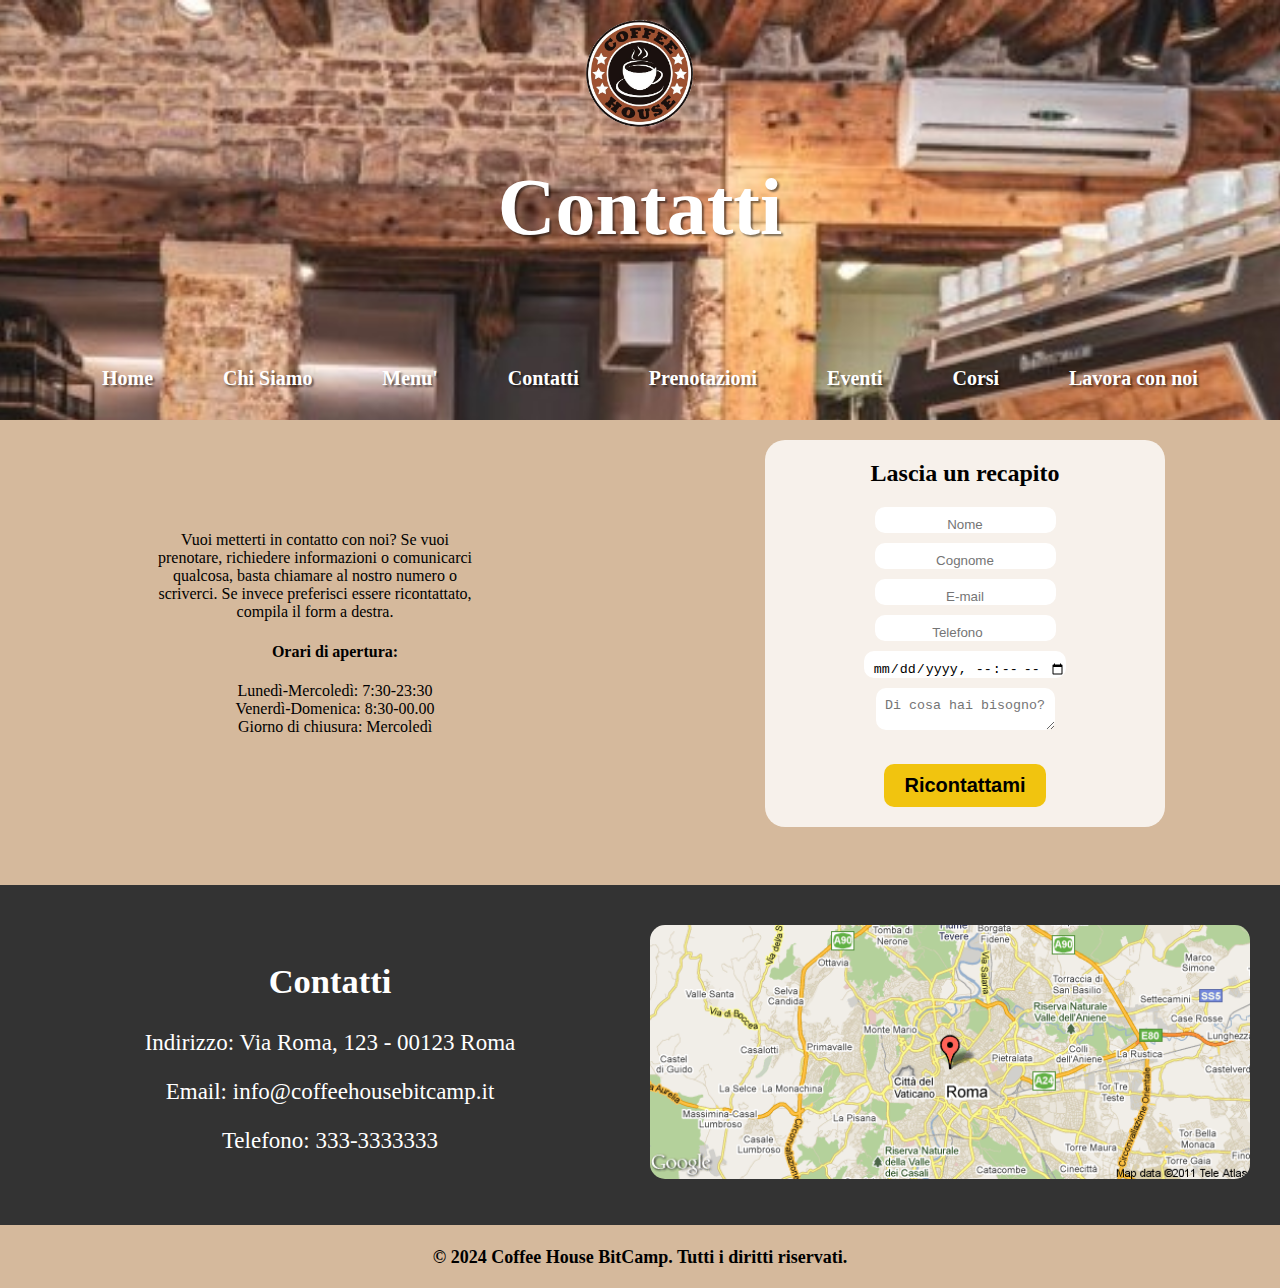
<file: Contatti.html>
﻿<!DOCTYPE html>
<html>
<head>
    <meta charset="utf-8" />
    <meta name="viewport" content="width=device-width, initial-scale=1" />
    <meta name="description" content="Sezione contatti della Coffeehouse" />
    <meta name="keywords" content="contatti, mail, telefono, scrivici" />
    <meta name="author" content="Daniele Schiavoni">
    <head><link rel="stylesheet" href="src/style.css" /></head>
    <!--Inizio Navbar con immagine-->
    <nav>
        <img src="src/img/logoCoffe.png" alt="logo" width="150">
           <ul>
            <li><a href="index.html">Home</a></li>
            <li><a href="chiSiamo.html">Chi Siamo</a></li>
            <li><a href="menu.html">Menu'</a></li>
            <li><a href="contatti.html">Contatti</a></li>
            <li><a href="prenotazioni.html">Prenotazioni</a></li>
            <li><a href="eventi.html">Eventi</a></li>
            <li><a href="corsi.html">Corsi</a></li>
            <li><a href="">Lavora con noi</a></li>
           </ul>
           <h1 class="testoPagina">Contatti</h1>
       </nav>
       <!--Fine Navbar con immagine-->
    <title>Contatti</title>
</head>

<body>
    <!--Creazione di un div contact per poter dividere la pagina in due colonne-->
    <div class="contact">
    
        <section class="contact_out">
            <p>Vuoi metterti in contatto con noi? Se vuoi prenotare, richiedere informazioni o comunicarci qualcosa, basta chiamare al nostro numero o scriverci. Se invece preferisci essere ricontattato, compila il form a destra.</p>
            
            <ol>
                <li><h4>Orari di apertura:</h4></li>
                <li>Lunedì-Mercoledì: 7:30-23:30</li>
                <li>Venerdì-Domenica: 8:30-00.00</li>
                <li>Giorno di chiusura: Mercoledì</li>
            </ol>
        </section>

        <section class="contact_in">
            
            <!--Sezione per essere ricontattati-->
            <h2>Lascia un recapito</h2>
            <form>
                
                <input type="text" name="nome" placeholder="Nome"/><br/>
                <input type="text" name="cognome" placeholder="Cognome"/><br/>
                <input type="email" name="email" placeholder="E-mail"/><br/>
                <input type="number" name="telefono" placeholder="Telefono"/><br/>
                <input type="datetime-local" name="data"/><br/>
                <textarea name="Motivo" placeholder="Di cosa hai bisogno?"></textarea><br/>
                <button type="submit">Ricontattami</button>
            </form>
                            
            
        </section>
        <br/>
        
        
    </div>
    <section id="contatti">
        <div class="containerIndirizzo">
            <h2>Contatti</h2>
            <p>Indirizzo: Via Roma, 123 - 00123 Roma</p>
            <p>Email: info@coffeehousebitcamp.it</p>
            <p>Telefono: 333-3333333</p>
        </div>
        <div class="containerMaps">
            <img src="src/img/maps.png" alt="maps/image" width="600" />
        </div>
    </section>
</body>
<footer>
    
    <p class="formatP">&copy; 2024 Coffee House BitCamp. Tutti i diritti riservati.</p>
</footer>
</html>
</file>
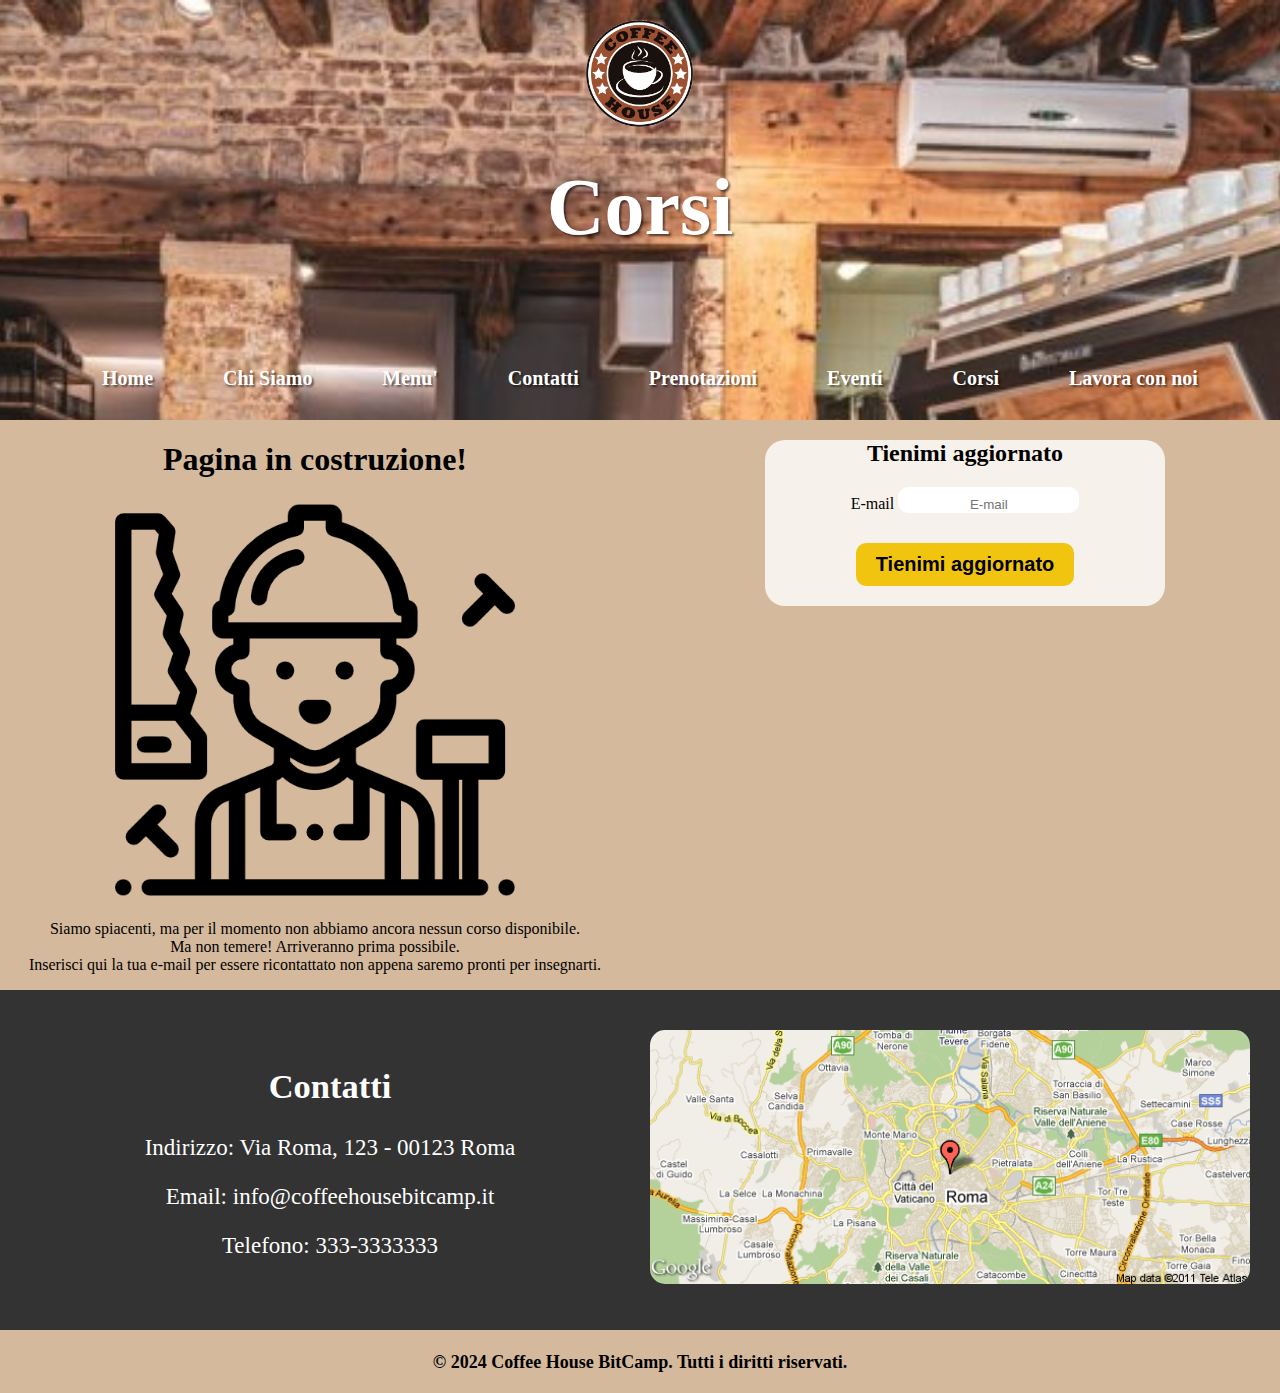
<file: Corsi.html>
<!DOCTYPE html>
<html>
<head>
    <meta charset="utf-8" />
    <meta name="viewport" content="width=device-width, initial-scale=1" />
    <meta name="description" content="La sezione corsi, ancora da definire" />
    <meta name="keywords" content="corsi, barman" />
    <meta name="author" content="Daniele Schiavoni">
    <head><link rel="stylesheet" href="src/style.css" /></head>
    <body>
    <!--Inizio Navbar con immagine-->
    <header>
    <nav>
        <img src="src/img/logoCoffe.png" alt="logo" width="150">
           <ul>
            <li><a href="index.html">Home</a></li>
            <li><a href="chiSiamo.html">Chi Siamo</a></li>
            <li><a href="menu.html">Menu'</a></li>
            <li><a href="contatti.html">Contatti</a></li>
            <li><a href="prenotazioni.html">Prenotazioni</a></li>
            <li><a href="eventi.html">Eventi</a></li>
            <li><a href="corsi.html">Corsi</a></li>
            <li><a href="">Lavora con noi</a></li>
           </ul>
           <h1 class="testoPagina">Corsi</h1>
       </nav>
       <!--Fine Navbar con immagine-->
    <title>Corsi</title>
</header>

    <!--Placeholder per la pagina corsi, ancora in costruzione-->    
    <div class="contact">
        <div>     
            <h1>Pagina in costruzione!</h1>
            <img src="src/img/carpenter.png" width="400px">              
            <p>Siamo spiacenti, ma per il momento non abbiamo ancora nessun corso disponibile.<br> Ma non temere! Arriveranno prima possibile.<br> Inserisci qui la tua e-mail per essere ricontattato non appena saremo pronti per insegnarti.</p>    
        </div>         
        <div>      
        <section class="contact_in">
            
            <form>
                <h2>Tienimi aggiornato</h2>
                <label for="email">E-mail</label>
                <input type="e-mail" name="email" placeholder="E-mail"/>
                <button type="submit">Tienimi aggiornato</button>
            </form>
        </section>
        </div>    
    </div>
            


    <section id="contatti">
        <div class="containerIndirizzo">
            <h2>Contatti</h2>
            <p>Indirizzo: Via Roma, 123 - 00123 Roma</p>
            <p>Email: info@coffeehousebitcamp.it</p>
            <p>Telefono: 333-3333333</p>
        </div>
        
        <div class="containerMaps">
            <img src="src/img/maps.png" alt="maps/image" width="600" />
        </div>
    </section>

<footer>

    <p class="formatP">&copy; 2024 Coffee House BitCamp. Tutti i diritti riservati.</p>
</footer>
</body>
</html>
</file>
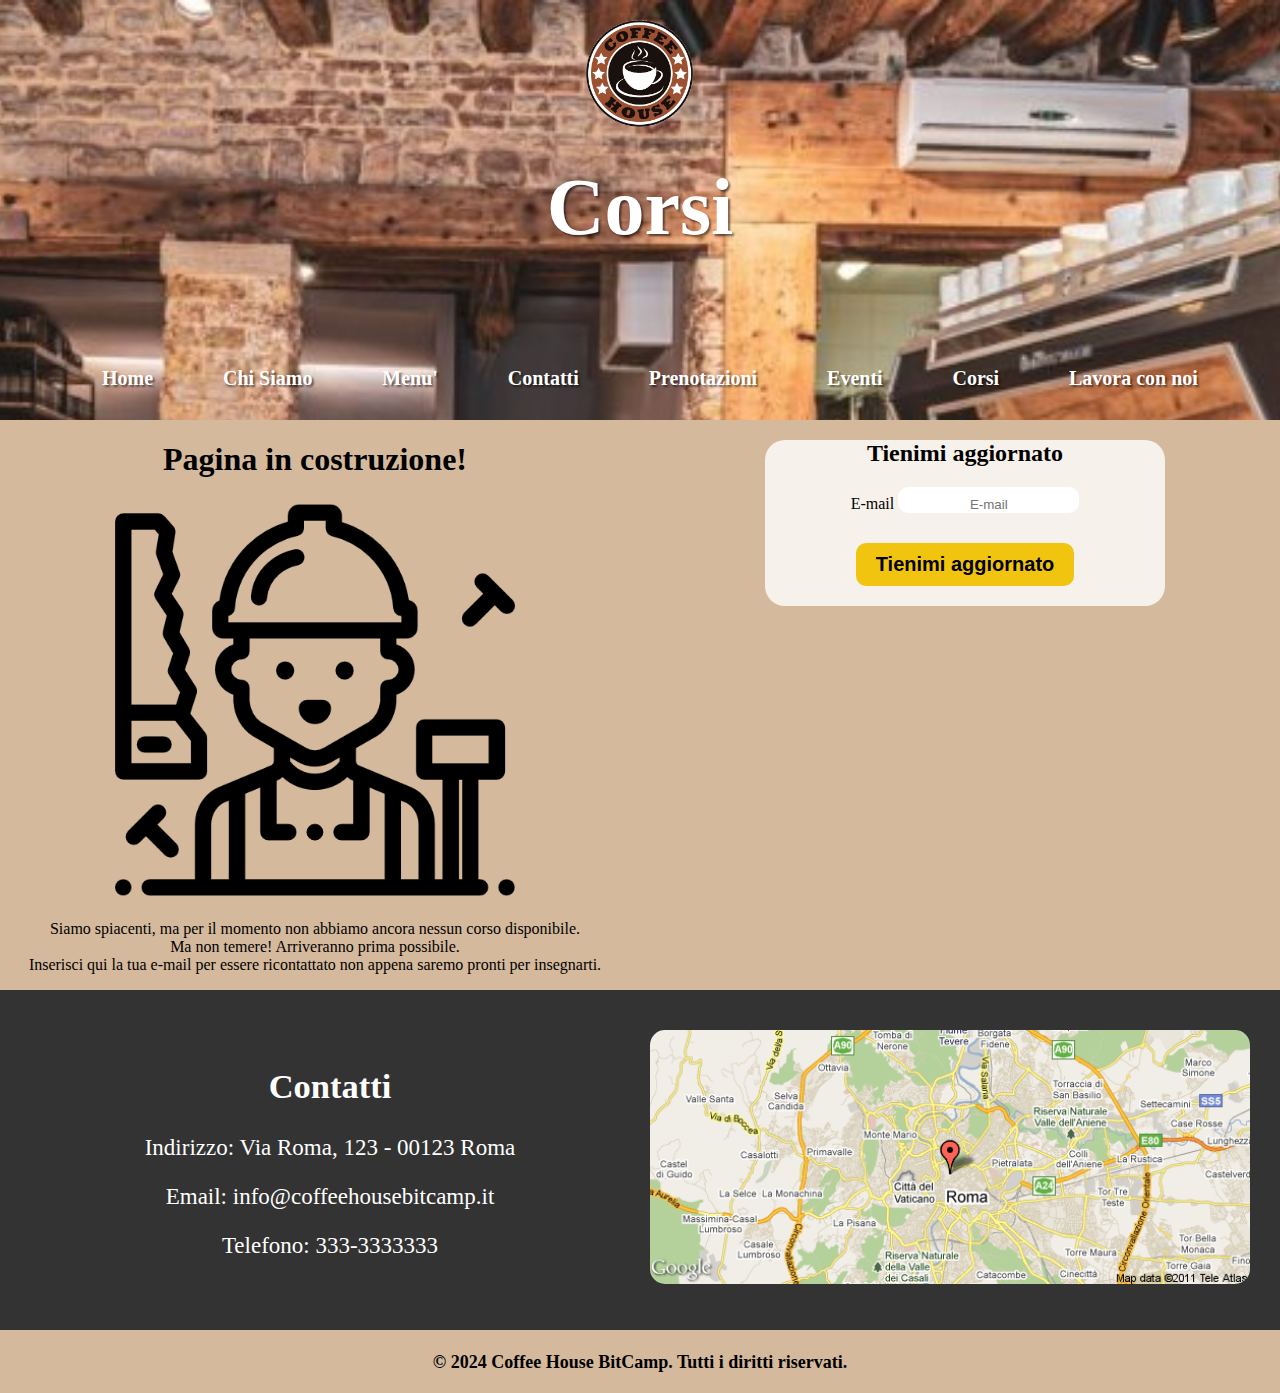
<file: corsi.html>
<!DOCTYPE html>
<html>
<head>
    <meta charset="utf-8" />
    <meta name="viewport" content="width=device-width, initial-scale=1" />
    <meta name="description" content="La sezione corsi, ancora da definire" />
    <meta name="keywords" content="corsi, barman" />
    <meta name="author" content="Daniele Schiavoni">
    <head><link rel="stylesheet" href="src/style.css" /></head>
    <body>
    <!--Inizio Navbar con immagine-->
    <header>
    <nav>
        <img src="src/img/logoCoffe.png" alt="logo" width="150">
           <ul>
            <li><a href="index.html">Home</a></li>
            <li><a href="chiSiamo.html">Chi Siamo</a></li>
            <li><a href="menu.html">Menu'</a></li>
            <li><a href="contatti.html">Contatti</a></li>
            <li><a href="prenotazioni.html">Prenotazioni</a></li>
            <li><a href="eventi.html">Eventi</a></li>
            <li><a href="corsi.html">Corsi</a></li>
            <li><a href="">Lavora con noi</a></li>
           </ul>
           <h1 class="testoPagina">Corsi</h1>
       </nav>
       <!--Fine Navbar con immagine-->
    <title>Corsi</title>
</header>

    <!--Placeholder per la pagina corsi, ancora in costruzione-->    
    <div class="contact">
        <div>     
            <h1>Pagina in costruzione!</h1>
            <img src="src/img/carpenter.png" width="400px">              
            <p>Siamo spiacenti, ma per il momento non abbiamo ancora nessun corso disponibile.<br> Ma non temere! Arriveranno prima possibile.<br> Inserisci qui la tua e-mail per essere ricontattato non appena saremo pronti per insegnarti.</p>    
        </div>         
        <div>      
        <section class="contact_in">
            
            <form>
                <h2>Tienimi aggiornato</h2>
                <label for="email">E-mail</label>
                <input type="e-mail" name="email" placeholder="E-mail"/>
                <button type="submit">Tienimi aggiornato</button>
            </form>
        </section>
        </div>    
    </div>
            


    <section id="contatti">
        <div class="containerIndirizzo">
            <h2>Contatti</h2>
            <p>Indirizzo: Via Roma, 123 - 00123 Roma</p>
            <p>Email: info@coffeehousebitcamp.it</p>
            <p>Telefono: 333-3333333</p>
        </div>
        
        <div class="containerMaps">
            <img src="src/img/maps.png" alt="maps/image" width="600" />
        </div>
    </section>

<footer>

    <p class="formatP">&copy; 2024 Coffee House BitCamp. Tutti i diritti riservati.</p>
</footer>
</body>
</html>
</file>
<file: src/style.css>
﻿body {
    margin: 0;
    padding: 0;
    box-sizing: border-box;
    background-repeat: no-repeat;
    font-family: Calibri;
    background-color: rgba(172,115,57,0.5);
}

::-webkit-scrollbar {
    width: 10px;
    background-color: #202020;
}

::-webkit-scrollbar-thumb {
    background-color: #e8f0e9;
    border-radius: 5px;
}

::-webkit-scrollbar-corner {
    background-color: #202020;
}

::-webkit-scrollbar {
    width: 5px;
}

::-webkit-scrollbar-thumb {
    background-color: #EDA10F;
    border-radius: 5px;
}


nav {
    display: flex;
    justify-content: space-around;
    align-items: flex-end;
    color: white;
    padding: 10px 20px;
    background:url('img/bg__nav.jpeg') fixed;
    height: 400px;
    background-size: cover;
    background-position: center;
    background-repeat: no-repeat;
}

nav a {
    color: white;
    text-decoration: none;
    margin-right: 20px;
}

nav ul {
    display: flex;
    justify-content: space-between;
    width: 90%;
    list-style: none;
    font-weight: 600;
    font-size: 20px;
    text-shadow: 2px 2px 2px rgba(0,0,0,0.5);
}

nav li {
    cursor: pointer;
}

nav li:hover {
    color: #f1c40f;
}

nav .testoPagina {
    position: absolute;
    top: 12%;
    /*left: 42%;*/ 
    left: 50%;
    transform: translateX(-50%);
    font-size: 80px;
    text-shadow: 2px 2px 2px rgba(0,0,0,0.5);
}

nav img {
    position: absolute;
    top: 1%;
    /*left:  46%;*/
    left: 50%;
    transform: translateX(-50%);
}
main {
    /*background-image: url(/img/sfondo.jpg);*/
    background-size: cover;
    background-position: center;
    background-repeat: no-repeat;
    padding: 50px 0;
    background-color: rgba(172,115,57,0.5);
    margin:10px 0;
}

form.form-center {
    max-width: 600px;
    margin: 0px auto;
    padding: 20px;
    background: rgba(255,255,255,0.8);
    border-radius: 10px;
}

form.form-center label {
    display: block;
    margin-bottom: 8px;
}

form.form-center input, form.form-center select {
    width: 95%;
    padding: 10px;
    margin-bottom: 20px;
    border: 1px solid #ccc;
    border-radius: 5px;
    
}

form.form-center button {
    padding: 10px 20px;
    font-size: 20px;
    font-weight: 800;
    background-color: #f1c40f;
    border: none;
    border-radius: 10px;
    cursor: pointer;
    position: relative;
    top: 12%;
    /*left: 42%;*/
    left: 50%;
    transform: translateX(-50%);
}



form.form-center button:hover {
    background-color: #ea8c08;
}

#contatti {
    height: 300px;
    background-color: #333;
    color: white;
    padding: 20px;
    text-align: center;
    font-weight: 400;
    font-size: 23px;
    display: flex;
    justify-content: center;
    align-items: center;
}

.section-center {
    display: flex;
    justify-content: space-around;
    align-items: center;
    text-align: center;
}

button {
    padding: 10px 20px;
    font-size: 20px;
    font-weight: 800;
    background-color: #f1c40f;
    border: none;
    border-radius: 10px;
    cursor: pointer;
    margin: 20px;
}

button a {
    text-decoration: none;
    color: black;
}

button:hover {
    background-color: #ea8c08;
}


.m-top-50 {
    margin-top: 50px;
}

.containerIndirizzo {
    flex: 3;
}

.containerMaps img {
    border-radius: 15px;
}

.containerMaps {
    flex: 3;
}

footer {
    width: 100%;
    height: 45px;
}

footer p {
    color: black;
    text-align: center;
    padding: 4px 0;
    font-weight: 600;
    font-size: 18px;
       
}

div{
    text-align:center;   
}
ol{
    list-style:none;
}
.contact_out{
    text-align: center;
    width:50%;
    margin:auto;
}
.contact_in{
    text-align: center;    
    border-radius:20px;
    width:400px;
    margin:20px auto 20px auto;
    background-color: rgba(255,255,255,0.8);
}



.contact_in button{
    padding: 10px 20px;
    font-size: 20px;
    font-weight: 800;
    background-color: #f1c40f;
    border: none;
    border-radius: 10px;
    cursor: pointer;
    margin: 20px;
}
.contact_in input,.contact_in textarea{
    padding-top:10px;
    margin-bottom:10px;
    border: 5px;
    border-radius: 10px;
    text-align: center;
}
/*Per arrotondare le immagini nel menù*/
.round{
    border:2px solid #333;
    border-radius: 50%;}
.contact, .menu {
    display: grid;
    grid-template-columns: 1fr 1fr;
    grid-gap: 20px;
}


.work_under_progress{
    text-align: center;
    
}
</file>
